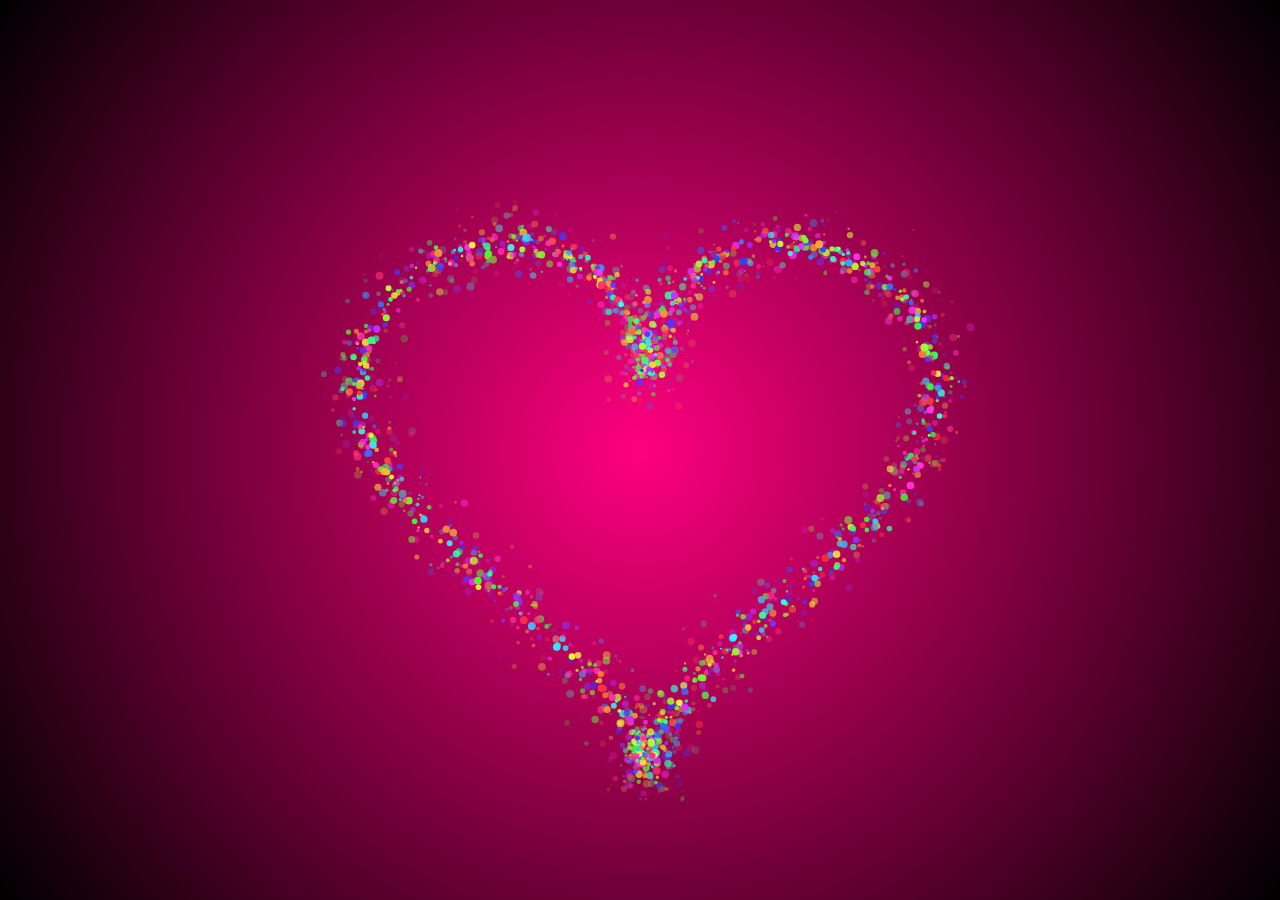
<file: index.html>
<!DOCTYPE html>
<html lang="en">

<head>
    <meta charset="UTF-8">
    <meta name="viewport" content="width=device-width, initial-scale=1.0">
    <title>Home Page</title>

    <link href="https://fonts.googleapis.com/css2?family=Poppins:wght@600&display=swap" rel="stylesheet">
    <style>
        * {
            margin: 0;
            padding: 0;
            box-sizing: border-box;
        }

        body {
            margin: 0;
            overflow: hidden;
            background: radial-gradient(circle, #ff007f, #000);
            display: flex;
            justify-content: center;
            align-items: center;
            height: 100vh;
            font-family: 'Poppins', sans-serif;
            position: relative;
        }

        canvas {
            display: block;
            position: absolute;
            top: 0;
            left: 0;
            z-index: 0;
            /* Đảm bảo canvas ở dưới cùng */
        }

        .wrapper {
            position: absolute;
            display: flex;
            justify-content: center;
            align-items: center;
            text-align: center;
            z-index: 1;
            color: white;
        }

        .wrapper a {
            font-size: 8vw;
            /* Sử dụng vw để font chữ thay đổi theo chiều rộng màn hình */
            text-decoration: none;
            text-transform: uppercase;
            line-height: 1;
            color: transparent;
            -webkit-text-stroke: 1.5px yellow;
            text-shadow: 0 0 0 #fff;
            transition: all 250ms;
        }

        /* Tối ưu hóa cho màn hình di động */
        @media (max-width: 768px) {
            .wrapper a {
                font-size: 6vw;
                /* Font lớn hơn cho màn hình nhỏ */
            }
        }

        @media (max-width: 480px) {
            .wrapper a {
                margin-top: 20px;
                font-size: 12vw;
                /* Font còn lớn hơn cho màn hình nhỏ nhất */
            }
        }
    </style>
</head>

<body>
    <canvas id="heartCanvas"></canvas>


    <script>
        const canvas = document.getElementById('heartCanvas');
        const ctx = canvas.getContext('2d');
        canvas.width = window.innerWidth;
        canvas.height = window.innerHeight;

        const particles = [];
        // Nếu màn hình nhỏ thì kích thước là 10, ngược lại là 20
        const heartScale = window.innerWidth < 768 ? 10 : 18;

        // const heartScale = 10;
        const centerX = canvas.width / 2; // Căn giữa theo trục X
        const centerY = canvas.height / 2; // Căn giữa theo trục Y

        const heart = (t) => {
            const x = 16 * Math.pow(Math.sin(t), 3);
            const y = -(
                13 * Math.cos(t) -
                5 * Math.cos(2 * t) -
                2 * Math.cos(3 * t) -
                Math.cos(4 * t)
            );
            return { x, y };
        };

        class Particle {
            constructor(x, y) {
                this.x = x;
                this.y = y;
                this.size = Math.random() * 3 + 1; // Kích thước ngẫu nhiên
                this.speedX = Math.random() * 2 - 1; // Di chuyển theo X
                this.speedY = Math.random() * 2 - 1; // Di chuyển theo Y
                this.opacity = 1;
                this.color = `hsl(${Math.random() * 360}, 100%, 60%)`; // Màu sắc ngẫu nhiên lung linh
            }
            update() {
                this.x += this.speedX;
                this.y += this.speedY;
                this.opacity -= 0.02; // Dần biến mất
            }
            draw() {
                ctx.globalAlpha = this.opacity;
                ctx.fillStyle = this.color;
                ctx.beginPath();
                ctx.arc(this.x, this.y, this.size, 0, Math.PI * 2);
                ctx.fill();
                ctx.globalAlpha = 1;
            }
        }

        function generateParticles() {
            for (let i = 0; i < 50; i++) {
                const angle = Math.random() * Math.PI * 2; // Góc ngẫu nhiên
                const distance = Math.random() * 10 + 10; // Khoảng cách ngẫu nhiên
                const position = heart(angle);
                const x = centerX + position.x * heartScale + Math.random() * distance;
                const y = centerY + position.y * heartScale + Math.random() * distance;
                particles.push(new Particle(x, y));
            }
        }

        function animate() {
            ctx.clearRect(0, 0, canvas.width, canvas.height);

            // Vẽ các hạt
            particles.forEach((particle, index) => {
                if (particle.opacity <= 0) {
                    particles.splice(index, 1);
                } else {
                    particle.update();
                    particle.draw();
                }
            });

            // Tạo hạt mới
            generateParticles();
            requestAnimationFrame(animate);
        }

        window.addEventListener('resize', () => {
            canvas.width = window.innerWidth;
            canvas.height = window.innerHeight;
        });

        animate();
    </script>
</body>

</html>
</file>
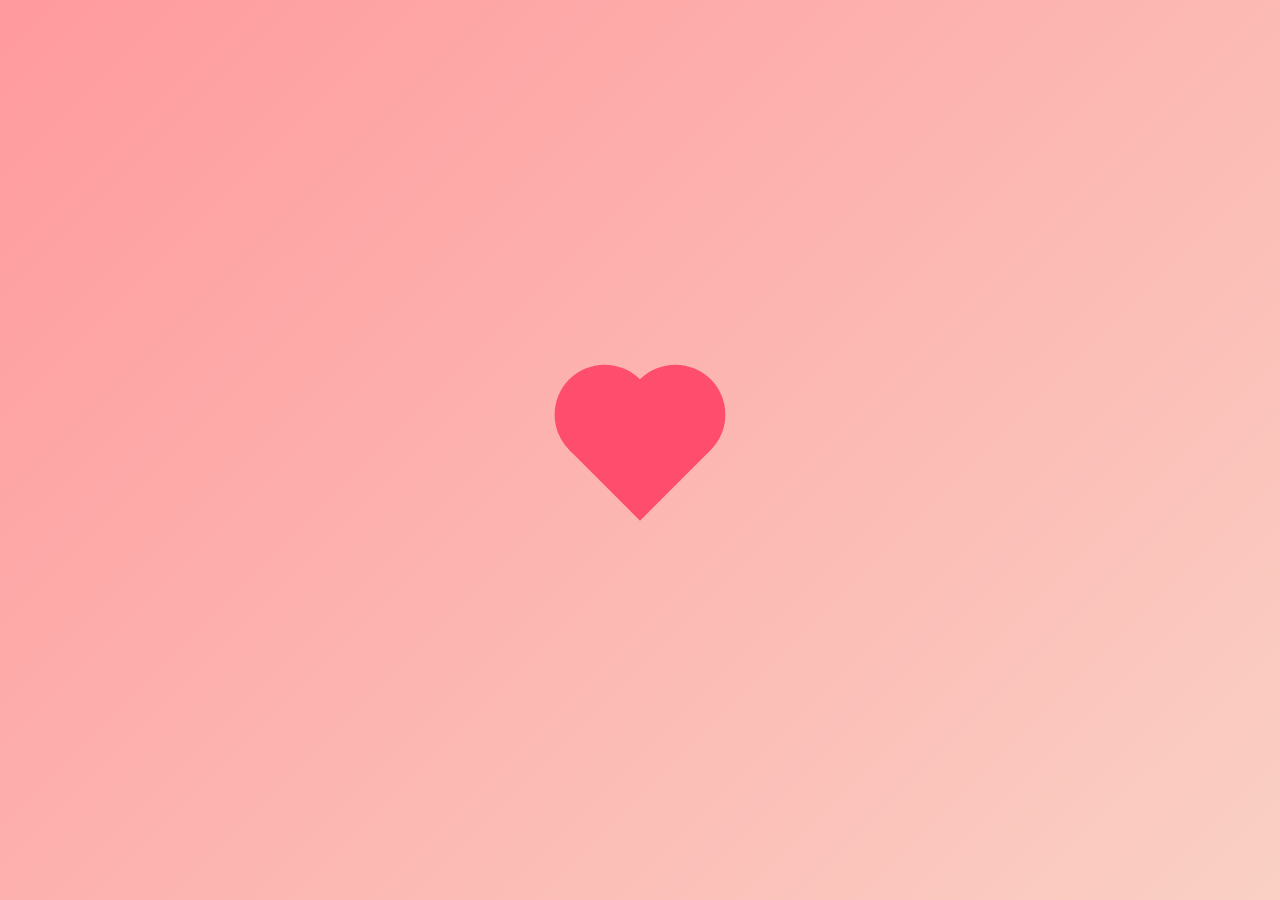
<file: heart.html>
<!DOCTYPE html>
<html lang="en">

<head>
    <meta charset="UTF-8">
    <meta name="viewport" content="width=device-width, initial-scale=1.0">
    <title>Heart Animation</title>
    <style>
        body {
            margin: 0;
            display: flex;
            justify-content: center;
            align-items: center;
            height: 100vh;
            background: linear-gradient(135deg, #ff9a9e, #fad0c4);
            overflow: hidden;
        }

        .heart {
            position: relative;
            width: 100px;
            height: 100px;
            background-color: #ff4d6d;
            transform: rotate(-45deg);
            animation: pulse 1.5s infinite;
        }

        .heart::before,
        .heart::after {
            content: '';
            position: absolute;
            width: 100px;
            height: 100px;
            background-color: #ff4d6d;
            border-radius: 50%;
            top: -50px;
            left: 0;
        }

        .heart::after {
            top: 0;
            left: 50px;
        }

        @keyframes pulse {

            0%,
            100% {
                transform: scale(1) rotate(-45deg);
            }

            50% {
                transform: scale(1.1) rotate(-45deg);
            }
        }

        .particles {
            position: absolute;
            top: 0;
            left: 0;
            width: 100%;
            height: 100%;
            pointer-events: none;
        }
    </style>
</head>

<body>
    <div class="heart"></div>
    <canvas class="particles"></canvas>

    <script>
        const canvas = document.querySelector('.particles');
        const ctx = canvas.getContext('2d');
        canvas.width = window.innerWidth;
        canvas.height = window.innerHeight;

        let particlesArray = [];

        class Particle {
            constructor(x, y) {
                this.x = x;
                this.y = y;
                this.size = Math.random() * 5 + 1;
                this.speedX = Math.random() * 3 - 1.5;
                this.speedY = Math.random() * 3 - 1.5;
                this.color = `rgba(255, 77, 109, ${Math.random()})`;
            }

            update() {
                this.x += this.speedX;
                this.y += this.speedY;
                if (this.size > 0.2) this.size -= 0.1;
            }

            draw() {
                ctx.fillStyle = this.color;
                ctx.beginPath();
                ctx.arc(this.x, this.y, this.size, 0, Math.PI * 2);
                ctx.fill();
            }
        }

        function handleParticles() {
            particlesArray.forEach((particle, index) => {
                particle.update();
                particle.draw();
                if (particle.size <= 0.2) {
                    particlesArray.splice(index, 1);
                }
            });
        }

        function createParticles(event) {
            for (let i = 0; i < 10; i++) {
                particlesArray.push(new Particle(event.x, event.y));
            }
        }

        window.addEventListener('mousemove', createParticles);

        function animate() {
            ctx.clearRect(0, 0, canvas.width, canvas.height);
            handleParticles();
            requestAnimationFrame(animate);
        }

        animate();

        window.addEventListener('resize', () => {
            canvas.width = window.innerWidth;
            canvas.height = window.innerHeight;
        });
    </script>
</body>

</html>
</file>
